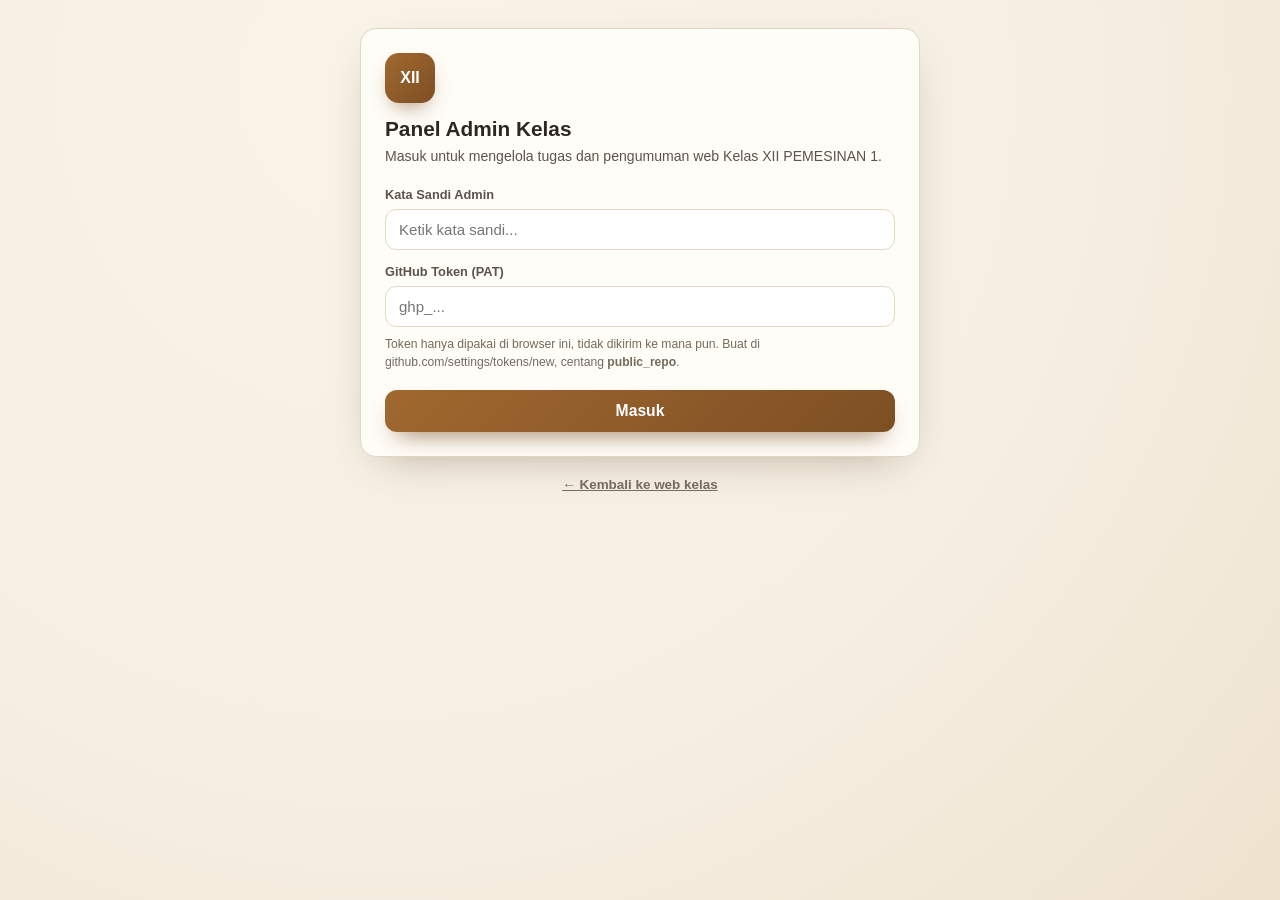
<file: admin/index.html>
<!DOCTYPE html>
<html lang="id">
	<head>
		<meta charset="UTF-8" />
		<meta name="viewport" content="width=device-width, initial-scale=1.0" />
		<title>Admin - Kelas XII PEMESINAN 1</title>
		<meta name="robots" content="noindex" />
		<link rel="icon" href="data:image/svg+xml,<svg xmlns=%22http://www.w3.org/2000/svg%22 viewBox=%220 0 100 100%22><rect width=%22100%22 height=%22100%22 rx=%2220%22 fill=%22%23a0682f%22/><text x=%2250%22 y=%2268%22 font-size=%2252%22 font-weight=%22bold%22 fill=%22white%22 text-anchor=%22middle%22 font-family=%22Arial%22>XII</text></svg>" />
		<style>
			:root {
				--cream: #f6efe3;
				--cream-2: #efe5d5;
				--paper: #fffdf8;
				--ink: #2c2723;
				--ink-2: #5c534a;
				--muted: #756a5b;
				--line: #e3d7c3;
				--caramel: #a0682f;
				--caramel-dark: #7e4f20;
				--ok: #3f7d4e;
				--ok-soft: #e6f0e6;
				--bad: #a63d3d;
				--bad-soft: #f8e4e2;
				--radius: 16px;
				--ease: cubic-bezier(0.22, 1, 0.36, 1);
			}
			* { box-sizing: border-box; margin: 0; padding: 0; }

			body {
				font-family: "Segoe UI", Roboto, Arial, sans-serif;
				background: radial-gradient(circle at 30% 10%, #f9f3e8 0%, var(--cream) 55%, #efe3cf 100%);
				color: var(--ink);
				min-height: 100vh;
				padding: 28px 18px 60px;
			}

			.wrap { max-width: 560px; margin: 0 auto; }

			.card {
				background: var(--paper);
				border: 1px solid var(--line);
				border-radius: var(--radius);
				padding: 24px;
				box-shadow: 0 16px 44px -20px rgba(80, 58, 32, 0.4);
				margin-bottom: 18px;
				animation: pop 0.4s var(--ease);
			}

			.badge {
				width: 50px; height: 50px; border-radius: 14px;
				background: linear-gradient(135deg, var(--caramel), #7d4f24);
				color: #fff; display: flex; align-items: center; justify-content: center;
				font-weight: 800; font-size: 1rem; margin-bottom: 14px;
				box-shadow: 0 10px 22px -10px rgba(125, 79, 36, 0.8);
			}

			h1 { font-size: 1.3rem; font-weight: 800; margin-bottom: 5px; }
			.sub2 { font-size: 0.88rem; color: var(--ink-2); margin-bottom: 20px; line-height: 1.5; }

			label { display: block; font-size: 0.8rem; font-weight: 700; color: var(--ink-2); margin: 14px 0 7px; }

			input, select, textarea {
				width: 100%; padding: 11px 13px;
				border: 1.5px solid var(--line); border-radius: 11px;
				font-size: 0.94rem; background: #fff; color: var(--ink);
				outline: none; font-family: inherit; transition: all 0.2s ease;
			}
			input:focus, select:focus, textarea:focus {
				border-color: var(--caramel);
				box-shadow: 0 0 0 4px rgba(160, 104, 47, 0.15);
			}
			textarea { resize: vertical; min-height: 76px; }

			button {
				width: 100%; margin-top: 18px;
				padding: 12px; border: none; border-radius: 12px;
				background: linear-gradient(135deg, var(--caramel), #7d4f24);
				color: #fff; font-size: 0.98rem; font-weight: 700; cursor: pointer;
				transition: transform 0.2s var(--ease), box-shadow 0.2s var(--ease);
				box-shadow: 0 12px 24px -12px rgba(125, 79, 36, 0.9);
			}
			button:hover { transform: translateY(-2px); box-shadow: 0 16px 30px -12px rgba(125, 79, 36, 1); }
			button:active { transform: translateY(0); }
			button:disabled { opacity: 0.6; cursor: wait; transform: none; }

			.err {
				display: none; margin-top: 12px; font-size: 0.84rem; font-weight: 600;
				color: var(--bad); background: var(--bad-soft); border-radius: 9px; padding: 10px 13px;
			}
			.err.show { display: block; animation: shake 0.35s ease; }
			@keyframes shake {
				0%, 100% { transform: translateX(0); }
				25% { transform: translateX(-6px); }
				75% { transform: translateX(6px); }
			}

			.ok {
				display: none; margin-top: 12px; font-size: 0.84rem; font-weight: 600;
				color: var(--ok); background: var(--ok-soft); border-radius: 9px; padding: 10px 13px;
			}
			.ok.show { display: block; }

			.tabs { display: flex; gap: 8px; margin-bottom: 18px; }
			.tab {
				flex: 1; text-align: center; padding: 10px;
				border-radius: 11px; font-size: 0.88rem; font-weight: 700; cursor: pointer;
				background: var(--cream-2); color: var(--ink-2); border: 1px solid transparent;
				transition: all 0.2s ease;
			}
			.tab.on { background: var(--paper); color: var(--caramel); border-color: var(--line); }

			.hidden { display: none !important; }

			.file-drop {
				border: 2px dashed var(--line);
				border-radius: 13px; padding: 20px; text-align: center;
				cursor: pointer; transition: all 0.2s ease;
				font-size: 0.86rem; color: var(--muted);
			}
			.file-drop:hover { border-color: var(--caramel); background: rgba(160,104,47,0.05); color: var(--caramel); }
			.file-drop.has { border-style: solid; border-color: var(--ok); color: var(--ok); background: var(--ok-soft); }

			.logout { text-align: center; font-size: 0.82rem; color: var(--muted); margin-top: 18px; }
			.logout a { color: var(--caramel); font-weight: 600; cursor: pointer; }
			.logout a:hover { text-decoration: underline; }

			.kembali { text-align: center; margin-top: 14px; }
			.kembali a { font-size: 0.84rem; color: var(--muted); font-weight: 600; }
			.kembali a:hover { color: var(--caramel); text-decoration: underline; }

			.spinner {
				display: inline-block; width: 15px; height: 15px;
				border: 2px solid rgba(255,255,255,0.4); border-top-color: #fff;
				border-radius: 50%; animation: spin 0.8s linear infinite;
				vertical-align: -3px; margin-right: 8px;
			}
			@keyframes spin { to { transform: rotate(360deg); } }

			@keyframes pop {
				from { opacity: 0; transform: translateY(10px) scale(0.97); }
				to { opacity: 1; transform: none; }
			}

			.hint { font-size: 0.76rem; color: var(--muted); margin-top: 8px; line-height: 1.5; }
		</style>
	</head>
	<body>
		<div class="wrap">
			<!-- ====== FORM LOGIN ====== -->
			<div id="loginCard" class="card">
				<div class="badge">XII</div>
				<h1>Panel Admin Kelas</h1>
				<p class="sub2">Masuk untuk mengelola tugas dan pengumuman web Kelas XII PEMESINAN 1.</p>

				<form id="loginForm" autocomplete="off">
					<label for="admPass">Kata Sandi Admin</label>
					<input id="admPass" type="password" placeholder="Ketik kata sandi..." autocomplete="off" />

					<label for="ghToken">GitHub Token (PAT)</label>
					<input id="ghToken" type="password" placeholder="ghp_..." autocomplete="off" />
					<p class="hint">Token hanya dipakai di browser ini, tidak dikirim ke mana pun. Buat di github.com/settings/tokens/new, centang <b>public_repo</b>.</p>

					<div id="loginErr" class="err">Kata sandi atau token salah.</div>
					<button type="submit" id="loginBtn">Masuk</button>
				</form>
			</div>

			<!-- ====== PANEL ====== -->
			<div id="panel" class="hidden">
				<div class="card">
					<div class="tabs">
						<div class="tab on" data-tab="tugas">Tambah Tugas</div>
						<div class="tab" data-tab="pengumuman">Pengumuman</div>
						<div class="tab" data-tab="profil">Profil</div>
					</div>

					<!-- TAB TUGAS -->
					<form id="tugasForm" class="tabpane" autocomplete="off">
						<label for="tMapel">Mata Pelajaran</label>
						<input id="tMapel" type="text" placeholder="Contoh: Matematika" required />

						<label for="tJudul">Judul Tugas</label>
						<input id="tJudul" type="text" placeholder="Contoh: Limit Fungsi Bab 2" required />

						<label for="tGuru">Guru Pengampu (opsional)</label>
						<input id="tGuru" type="text" placeholder="Contoh: Bpk. Budi" />

						<label for="tDeadline">Tenggat</label>
						<input id="tDeadline" type="date" required />

						<label for="tFile">Lampiran (PDF / Foto)</label>
						<div class="file-drop" id="dropZone">
							<span id="dropLabel">Klik untuk pilih file PDF atau gambar</span>
							<input type="file" id="tFile" accept=".pdf,image/*" style="display:none" />
						</div>

						<div id="tErr" class="err"></div>
						<div id="tOk" class="ok"></div>
						<button type="submit" id="tBtn">Upload &amp; Publikasikan</button>
					</form>

					<!-- TAB PENGUMUMAN -->
					<form id="pengumumanForm" class="tabpane hidden" autocomplete="off">
						<label for="pJudul">Judul Pengumuman</label>
						<input id="pJudul" type="text" placeholder="Contoh: Jadwal UTS" required />

						<label for="pIsi">Isi Pengumuman</label>
						<textarea id="pIsi" placeholder="Tulis isi pengumuman..." required></textarea>

						<div id="pErr" class="err"></div>
						<div id="pOk" class="ok"></div>
						<button type="submit" id="pBtn">Publikasikan</button>
					</form>

					<!-- TAB PROFIL -->
					<form id="profilForm" class="tabpane hidden" autocomplete="off">
						<label for="prSekolah">Nama Sekolah</label>
						<input id="prSekolah" type="text" placeholder="SMK ..." />

						<label for="prKelas">Nama Kelas</label>
						<input id="prKelas" type="text" placeholder="XII PEMESINAN 1" />

						<label for="prJurusan">Jurusan</label>
						<input id="prJurusan" type="text" placeholder="Teknik Pemesinan" />

						<label for="prWali">Wali Kelas</label>
						<input id="prWali" type="text" placeholder="Nama wali kelas" />

						<label for="prTahun">Tahun Ajaran</label>
						<input id="prTahun" type="text" placeholder="2026/2027" />

						<label for="prSiswa">Jumlah Siswa</label>
						<input id="prSiswa" type="number" min="1" placeholder="35" />

						<label for="prStruktur">Struktur Organisasi</label>
						<textarea id="prStruktur" style="min-height:150px;font-family:ui-monospace,monospace;font-size:0.84rem" placeholder="- jabatan: Danton
  nama: Nama Siswa
- jabatan: Bendahara
  nama: Nama Siswa"></textarea>
						<p class="hint">Satu jabatan per baris, format: <code>- jabatan: Nama Jabatan</code> lalu baris baru <code>nama: Nama Orang</code></p>

						<label for="prKontak">Kontak (opsional)</label>
						<textarea id="prKontak" style="min-height:110px;font-family:ui-monospace,monospace;font-size:0.84rem" placeholder="- jabatan: Wali Kelas
  nama: Nama
  telepon: 08xxx"></textarea>

						<div id="prErr" class="err"></div>
						<div id="prOk" class="ok"></div>
						<button type="submit" id="prBtn">Simpan Profil</button>
					</form>
				</div>

				<div class="logout">
					<a id="logoutBtn">Keluar dari panel</a>
				</div>
			</div>

			<div class="kembali">
				<a href="../index.html">&larr; Kembali ke web kelas</a>
			</div>
		</div>

		<script>
			// ============================================================
			// CONFIG
			// ============================================================
			const ADMIN_PASS = "xiipm1";
			const REPO = "hrihq/kelas-xii-pemesinan-1";
			const GH_API = "https://api.github.com";

			let GH_TOKEN = null;

			// ============================================================
			// UTIL
			// ============================================================
			function esc(s) {
				if (s === null || s === undefined) return "";
				return String(s).replace(/&/g, "&amp;").replace(/</g, "&lt;").replace(/>/g, "&gt;");
			}

			function slugify(text) {
				return String(text)
					.toLowerCase()
					.replace(/[^a-z0-9]+/g, "-")
					.replace(/^-+|-+$/g, "")
					.slice(0, 60) || "tugas";
			}

			function todayISO() {
				return new Date().toISOString().slice(0, 10);
			}

			function showErr(el, msg) {
				el.textContent = msg;
				el.classList.remove("show");
				void el.offsetWidth;
				el.classList.add("show");
			}

			// ============================================================
			// GitHub API
			// ============================================================
			async function ghSha(path) {
				try {
					const r = await fetch(`${GH_API}/repos/${REPO}/contents/${path}?ref=master`, {
						headers: { authorization: `token ${GH_TOKEN}`, accept: "application/vnd.github+json" },
					});
					if (!r.ok) return null;
					const j = await r.json();
					return j.sha || null;
				} catch (e) { return null; }
			}

			async function ghPut(path, bytes, message) {
				const chunkSize = 0x8000;
				let binary = "";
				for (let i = 0; i < bytes.length; i += chunkSize) {
					binary += String.fromCharCode.apply(null, bytes.subarray(i, i + chunkSize));
				}
				const b64 = btoa(binary);
				// file yang sudah ada butuh sha, kalau baru biarkan tanpa sha
				const sha = await ghSha(path);
				const payload = { message, content: b64, branch: "master" };
				if (sha) payload.sha = sha;
				const r = await fetch(`${GH_API}/repos/${REPO}/contents/${path}`, {
					method: "PUT",
					headers: {
						authorization: `token ${GH_TOKEN}`,
						accept: "application/vnd.github+json",
						"content-type": "application/json",
					},
					body: JSON.stringify(payload),
				});
				const j = await r.json();
				if (!r.ok) throw new Error(j.message || "HTTP " + r.status);
				return j;
			}

			async function ghCommitMarkdown(path, fm, body, message) {
				const text = "---\n" + fm + "\n---\n" + body + "\n";
				const bytes = new TextEncoder().encode(text);
				return ghPut(path, bytes, message);
			}

			async function ghPutRaw(path, text, message) {
				const bytes = new TextEncoder().encode(text);
				return ghPut(path, bytes, message);
			}

			async function ghGet(path) {
				const r = await fetch(`${GH_API}/repos/${REPO}/contents/${path}?ref=master`, {
					headers: { authorization: `token ${GH_TOKEN}`, accept: "application/vnd.github+json" },
				});
				const j = await r.json();
				if (!r.ok) throw new Error(j.message || "HTTP " + r.status);
				return atob(j.content.replace(/\s/g, ""));
			}

			// ============================================================
			// LOGIN
			// ============================================================
			// Cek token tersimpan sebelumnya (login sekali, jangan input token terus)
			const SAVED_KEY = "pm1_gh_token";
			try {
				const saved = localStorage.getItem(SAVED_KEY);
				if (saved) {
					GH_TOKEN = saved;
					document.getElementById("ghToken").value = saved;
					document.getElementById("ghToken").parentElement.querySelector(".hint").textContent =
						"Token tersimpan di browser ini. Logout untuk menghapus.";
				}
			} catch (e) {}

			document.getElementById("loginForm").addEventListener("submit", async (e) => {
				e.preventDefault();
				const btn = document.getElementById("loginBtn");
				const errEl = document.getElementById("loginErr");

				const pass = document.getElementById("admPass").value;
				const token = document.getElementById("ghToken").value.trim();

				if (pass !== ADMIN_PASS) {
					showErr(errEl, "Kata sandi salah.");
					return;
				}
				if (!/^gh[pousr]_/.test(token)) {
					showErr(errEl, "Token GitHub tidak valid (harus diawali ghp_ atau gho_).");
					return;
				}

				btn.disabled = true;
				btn.innerHTML = '<span class="spinner"></span>Mengecek token...';

				try {
					const r = await fetch(`${GH_API}/repos/${REPO}`, {
						headers: { authorization: `token ${token}` },
					});
					const j = await r.json();
					if (!r.ok || !j.permissions || !j.permissions.push) {
						btn.disabled = false;
						btn.innerHTML = "Masuk";
						showErr(errEl, "Token tidak punya akses tulis ke repo.");
						return;
					}
					GH_TOKEN = token;
					try { localStorage.setItem(SAVED_KEY, token); } catch (e) {}
					btn.disabled = false;
					btn.innerHTML = "Masuk";
					document.getElementById("loginCard").classList.add("hidden");
					document.getElementById("panel").classList.remove("hidden");
				} catch (ex) {
					btn.disabled = false;
					btn.innerHTML = "Masuk";
					showErr(errEl, "Gagal terhubung ke GitHub: " + esc(ex.message));
				}
			});

			// ============================================================
			// LOGOUT
			// ============================================================
			document.getElementById("logoutBtn").addEventListener("click", () => {
				GH_TOKEN = null;
				try { localStorage.removeItem(SAVED_KEY); } catch (e) {}
				document.getElementById("ghToken").value = "";
				document.getElementById("panel").classList.add("hidden");
				document.getElementById("loginCard").classList.remove("hidden");
			});

			// ============================================================
			// TABS
			// ============================================================
			document.querySelectorAll(".tab").forEach((tab) => {
				tab.addEventListener("click", () => {
					document.querySelectorAll(".tab").forEach((t) => t.classList.remove("on"));
					tab.classList.add("on");
					document.querySelectorAll(".tabpane").forEach((p) => p.classList.add("hidden"));
					const target = document.getElementById(tab.dataset.tab + "Form");
					if (target) target.classList.remove("hidden");
					// load profil saat pertama kali tab dibuka
					if (tab.dataset.tab === "profil" && !tab.dataset.loaded) {
						tab.dataset.loaded = "1";
						loadProfil();
					}
				});
			});

			// ============================================================
			// FILE PICKER
			// ============================================================
			const dropZone = document.getElementById("dropZone");
			const fileInput = document.getElementById("tFile");
			dropZone.addEventListener("click", () => fileInput.click());
			fileInput.addEventListener("change", () => {
				const f = fileInput.files[0];
				if (f) {
					dropZone.classList.add("has");
					document.getElementById("dropLabel").textContent = f.name + "  (" + (f.size / 1024).toFixed(0) + " KB)";
				}
			});

			// ============================================================
			// SUBMIT TUGAS
			// ============================================================
			document.getElementById("tugasForm").addEventListener("submit", async (e) => {
				e.preventDefault();
				const btn = document.getElementById("tBtn");
				const errEl = document.getElementById("tErr");
				const okEl = document.getElementById("tOk");

				const mapel = document.getElementById("tMapel").value.trim();
				const judul = document.getElementById("tJudul").value.trim();
				const guru = document.getElementById("tGuru").value.trim();
				const deadline = document.getElementById("tDeadline").value;
				const file = fileInput.files[0];

				errEl.classList.remove("show");
				okEl.classList.remove("show");

				btn.disabled = true;
				btn.innerHTML = '<span class="spinner"></span>Mengunggah...';

				try {
					const slug = slugify(judul);
					let docPath = "";
					let docName = "";

					if (file) {
						docName = file.name.toLowerCase().replace(/[^a-z0-9._-]+/g, "-");
						const buf = await file.arrayBuffer();
						await ghPut(`docs/${docName}`, new Uint8Array(buf), `Upload dokumen "${docName}"`);
						docPath = `/docs/${docName}`;
					}

					let fm =
						"title: \"" + judul.replace(/"/g, "'") + "\"\n" +
						"mapel: \"" + mapel.replace(/"/g, "'") + "\"\n" +
						"teacher: \"" + guru.replace(/"/g, "'") + "\"\n" +
						"deadline: " + deadline + "\n" +
						"status: \"Aktif\"\n" +
						"excerpt: \"Dipublikasikan dari panel admin\"\n";
					if (docPath) fm += "document: \"" + docPath + "\"\n";

					await ghCommitMarkdown(
						"content/tugas/" + slug + ".md",
						fm,
						judul,
						"Panel admin: tambah tugas \"" + judul + "\""
					);

					btn.disabled = false;
					btn.innerHTML = "Upload & Publikasikan";
					okEl.textContent = "Berhasil. Tugas \"" + judul + "\" sudah masuk. Web akan update dalam 1-2 menit.";
					okEl.classList.add("show");
					e.target.reset();
					dropZone.classList.remove("has");
					document.getElementById("dropLabel").textContent = "Klik untuk pilih file PDF atau gambar";
				} catch (ex) {
					btn.disabled = false;
					btn.innerHTML = "Upload & Publikasikan";
					showErr(errEl, "Gagal upload: " + esc(ex.message));
				}
			});

			// ============================================================
			// SUBMIT PENGUMUMAN
			// ============================================================
			document.getElementById("pengumumanForm").addEventListener("submit", async (e) => {
				e.preventDefault();
				const btn = document.getElementById("pBtn");
				const errEl = document.getElementById("pErr");
				const okEl = document.getElementById("pOk");

				const judul = document.getElementById("pJudul").value.trim();
				const isi = document.getElementById("pIsi").value.trim();

				errEl.classList.remove("show");
				okEl.classList.remove("show");

				btn.disabled = true;
				btn.innerHTML = '<span class="spinner"></span>Mengunggah...';

				try {
					const slug = slugify(judul);
					const date = todayISO();
					const fm =
						"title: \"" + judul.replace(/"/g, "'") + "\"\n" +
						"date: " + date + "\n" +
						"status: \"Aktif\"\n" +
						"author: \"Admin\"\n" +
						"excerpt: \"" + isi.slice(0, 80).replace(/"/g, "'") + "\"";

					await ghCommitMarkdown(
						"content/pengumuman/" + slug + ".md",
						fm,
						isi,
						"Panel admin: tambah pengumuman \"" + judul + "\""
					);

					btn.disabled = false;
					btn.innerHTML = "Publikasikan";
					okEl.textContent = "Berhasil. Pengumuman \"" + judul + "\" sudah masuk.";
					okEl.classList.add("show");
					e.target.reset();
				} catch (ex) {
					btn.disabled = false;
					btn.innerHTML = "Publikasikan";
					showErr(errEl, "Gagal: " + esc(ex.message));
				}
			});

			// ============================================================
			// PROFIL: load data lama + simpan
			// ============================================================
			function parseProfil(md) {
				// ambil blok frontmatter
				const m = md.match(/^---\r?\n([\s\S]*?)\r?\n---/);
				if (!m) return null;
				const fm = m[1];
				const get = (key) => {
					const r = new RegExp(key + ":\\s*(.+)", "i").exec(fm);
					return r ? r[1].trim().replace(/^"|"$/g, "") : "";
				};
				// struktur: ambil semua list di bawah "struktur:"
				const sec = (name) => {
					const r = new RegExp(name + ":\\s*\\n([\\s\\S]*?)(?=\\n\\w+:|$)").exec(fm);
					if (!r) return "";
					// normalisasi indentasi: 4 spasi -> 2 spasi
					return r[1]
						.split("\n")
						.map((l) => l.replace(/^\\s+/, (s) => " ".repeat(Math.round(s.length / 2))))
						.join("\n")
						.trim();
				};
				return {
					info: {
						"Nama Sekolah": get("Nama Sekolah"),
						"Nama Kelas": get("Nama Kelas"),
						"Jurusan": get("Jurusan"),
						"Wali Kelas": get("Wali Kelas"),
						"Tahun Ajaran": get("Tahun Ajaran"),
						"Jumlah Siswa": get("Jumlah Siswa"),
					},
					struktur: sec("struktur"),
					kontak: sec("kontak"),
				};
			}

			async function loadProfil() {
				if (!GH_TOKEN) return;
				try {
					const md = await ghGet("content/profil.md");
					const p = parseProfil(md);
					if (!p) return;
					document.getElementById("prSekolah").value = p.info["Nama Sekolah"] || "";
					document.getElementById("prKelas").value = p.info["Nama Kelas"] || "";
					document.getElementById("prJurusan").value = p.info["Jurusan"] || "";
					document.getElementById("prWali").value = p.info["Wali Kelas"] || "";
					document.getElementById("prTahun").value = p.info["Tahun Ajaran"] || "";
					document.getElementById("prSiswa").value = (p.info["Jumlah Siswa"] || "").replace(/"/g, "");
					document.getElementById("prStruktur").value = p.struktur || "";
					document.getElementById("prKontak").value = p.kontak || "";
				} catch (e) {
					// profil belum ada, biarkan kosong
				}
			}

			document.getElementById("profilForm").addEventListener("submit", async (e) => {
				e.preventDefault();
				const btn = document.getElementById("prBtn");
				const errEl = document.getElementById("prErr");
				const okEl = document.getElementById("prOk");

				const sekolah = document.getElementById("prSekolah").value.trim();
				const kelas = document.getElementById("prKelas").value.trim();
				const jurusan = document.getElementById("prJurusan").value.trim();
				const wali = document.getElementById("prWali").value.trim();
				const tahun = document.getElementById("prTahun").value.trim();
				const siswa = document.getElementById("prSiswa").value.trim();
				const struktur = document.getElementById("prStruktur").value.trim();
				const kontak = document.getElementById("prKontak").value.trim();

				errEl.classList.remove("show");
				okEl.classList.remove("show");

				if (!sekolah || !kelas) {
					showErr(errEl, "Nama sekolah dan nama kelas wajib diisi.");
					return;
				}

				btn.disabled = true;
				btn.innerHTML = '<span class="spinner"></span>Menyimpan...';

				try {
					let fm = "info:\n";
					fm += '  Nama Sekolah: "' + sekolah + '"\n';
					fm += '  Nama Kelas: "' + kelas + '"\n';
					fm += '  Jurusan: "' + jurusan + '"\n';
					fm += '  Wali Kelas: "' + wali + '"\n';
					fm += '  Tahun Ajaran: "' + tahun + '"\n';
					fm += '  Jumlah Siswa: "' + siswa + '"\n';
					if (struktur) fm += "struktur:\n" + struktur + "\n";
					if (kontak) fm += "kontak:\n" + kontak + "\n";

					await ghPutRaw("content/profil.md", "---\n" + fm + "---\n", "Panel admin: update profil kelas");

					btn.disabled = false;
					btn.innerHTML = "Simpan Profil";
					okEl.textContent = "Berhasil. Profil kelas sudah diperbarui.";
					okEl.classList.add("show");
				} catch (ex) {
					btn.disabled = false;
					btn.innerHTML = "Simpan Profil";
					showErr(errEl, "Gagal: " + esc(ex.message));
				}
			});

			// ============================================================
			// default deadline = H+7
			(function () {
				const d = new Date();
				d.setDate(d.getDate() + 7);
				document.getElementById("tDeadline").value = d.toISOString().slice(0, 10);
			})();
		</script>
	</body>
</html>
</file>
